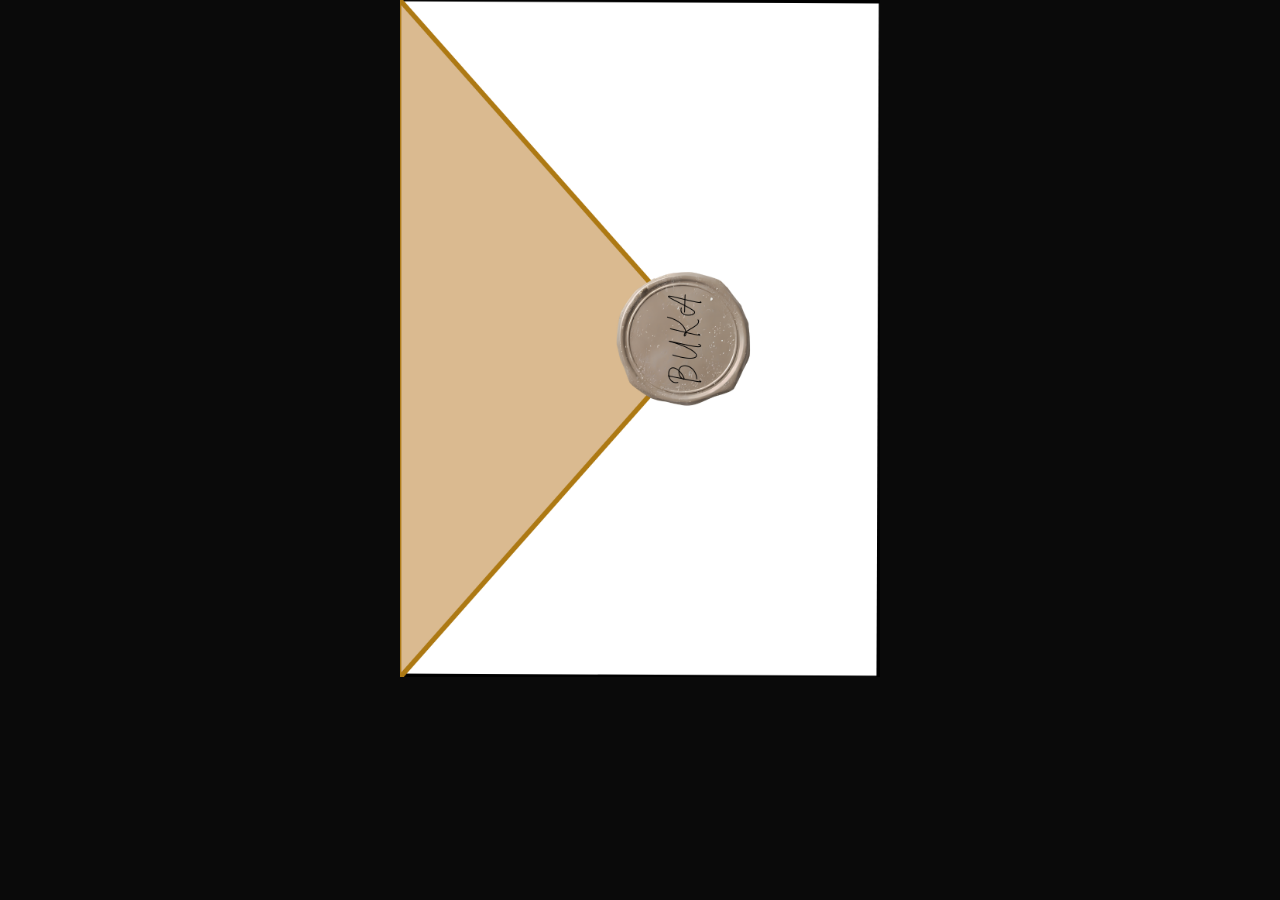
<file: WeddingInvitation.html>
<!DOCTYPE html>
<html>
<head>
<meta charset="UTF-8">
<meta name="viewport" content="width=device-width, initial-scale=1.0">
<title>Wedding E-Card</title>

<link rel="stylesheet" href="style.css">

<link href="https://fonts.googleapis.com/css2?family=Poppins:wght@300;500&family=Playfair+Display&display=swap" rel="stylesheet">
</head>

<body>

<audio id="bgm" loop>
  <source src="music.mp3" type="audio/mpeg">
</audio>

<div class="sparkle-layer"></div>
<div class="vignette"></div>

<div class="wrapper">

<!-- ================= STAGE 1 — CLOSED ENVELOPE ================= -->

<div id="stageCover" class="stage">
  <img src="cover.png" class="full-img">
  <div class="seal-click" onclick="openEnvelope()"></div>
</div>

<!-- ================= STAGE 2 — OPENED ENVELOPE ================= -->

<div id="stageOpen" class="stage hidden">
  <img src="card1.png" class="full-img">
</div>

<!-- ================= STAGE 3 — CARD SLIDE OUT ================= -->

<div id="stageSlide" class="stage hidden">
  <img src="card2.png" class="slide-card" id="slideCard">
</div>

<!-- ================= SCROLL CONTENT ================= -->

<div id="scrollContent" class="hidden">

  <img src="card3.png" class="full-img">
  <img src="card4.png" class="full-img">

  <!-- COUNTDOWN -->

  <div class="countdown">
    <div class="event-card">
      <div class="event-title">Majlis Bermula Dalam</div>
      <div id="timer" class="timer"></div>

      <div class="event-text">
        📍 Glo Damansara Shopping Mall<br>
        Petaling Jaya<br><br>
        Sabtu • 2 Mei 2026 • 11:00 pagi
      </div>

      <a class="map-btn"
         href="https://maps.app.goo.gl/E8qS2P7xVHtyL8967"
         target="_blank">
         Buka Google Map
      </a>
    </div>
  </div>

  <!-- GALLERY -->

  <div class="gallery">
    <div class="gallery-grid">
      <img src="gallery1.jpg">
      <img src="gallery2.jpg">
      <img src="gallery3.jpg">
      <img src="gallery4.jpg">
    </div>

    <a class="rsvp-btn"
       href="https://forms.gle/KYxswksdS9Qqm9YC8"
       target="_blank">
       RSVP Sekarang
    </a>
  </div>

</div>

</div>

<script>

/* ================= ENVELOPE FLOW ================= */

function openEnvelope() {

  // start music
  document.getElementById("bgm").play().catch(()=>{});

  // hide cover
  document.getElementById("stageCover").classList.add("fade-out");

  setTimeout(()=>{
    document.getElementById("stageCover").classList.add("hidden");
    document.getElementById("stageOpen").classList.remove("hidden");
    document.getElementById("stageOpen").classList.add("fade-in");
  },600);

  // show slide stage
  setTimeout(()=>{
    document.getElementById("stageSlide").classList.remove("hidden");
  },900);

  // slide card2 out
  setTimeout(()=>{
    document.getElementById("slideCard").classList.add("card-out");
  },1100);

  // enable scroll content
  setTimeout(()=>{
    document.getElementById("scrollContent").classList.remove("hidden");
  },1800);
}


/* ================= COUNTDOWN ================= */

const target = new Date("May 2, 2026 11:00:00").getTime();

setInterval(()=>{
  const now = new Date().getTime();
  const d = target-now;

  const days = Math.floor(d/(1000*60*60*24));
  const hrs = Math.floor((d%(1000*60*60*24))/(1000*60*60));
  const mins = Math.floor((d%(1000*60*60))/(1000*60));
  const secs = Math.floor((d%(1000*60))/1000);

  document.getElementById("timer").innerHTML =
    days+" hari "+hrs+" jam "+mins+" minit "+secs+" saat";
},1000);


/* ================= GOLD DUST ================= */

const layer = document.querySelector(".sparkle-layer");
for(let i=0;i<70;i++){
  const d=document.createElement("div");
  d.className="dust";
  d.style.left=Math.random()*100+"%";
  d.style.animationDelay=Math.random()*20+"s";
  layer.appendChild(d);
}

</script>

</body>
</html>
</file>
<file: style.css>
html, body {
  margin:0;
  padding:0;
  overflow:hidden;
  background:#0a0a0a;
}

/* wrapper */

.wrapper {
  max-width:480px;
  margin:auto;
  height:100vh;
  overflow:hidden;
  position:relative;
}

.wrapper.scrollable {
  overflow-y:auto;
}

/* stages */

.stage {
  position:relative;
}

.hidden {
  display:none;
}

/* images */

.full-img {
  width:100%;
  display:block;
}

/* ===== SEAL HITBOX — MATCH NEW ART ===== */

/* your new seal is lower and centered */
.seal-click {
  position:absolute;
  width:160px;
  height:160px;

  left:50%;
  bottom:18%;      /* key adjustment */
  transform:translateX(-50%);

  border-radius:50%;
  cursor:pointer;
  z-index:10;
}

/* fade */

.fade-out {
  opacity:0;
  transition:.5s;
}

/* ===== LETTER SLIDE — MATCH ENVELOPE POCKET ===== */

.slide-letter {
  position:absolute;
  left:10%;
  width:80%;

  /* start deeper inside pocket */
  top:55%;

  transform: translateY(40%);
  z-index:3;

  filter: drop-shadow(0 12px 18px rgba(0,0,0,.25));
}

/* slide upward */

.slide-up {
  animation: slideOut 1.5s cubic-bezier(.22,1,.36,1) forwards;
}

@keyframes slideOut {
  from {
    transform: translateY(40%);
  }
  to {
    transform: translateY(-35%);
  }
}

/* rest cards */

.invitation-card {
  width:100%;
  display:block;
}
</file>
